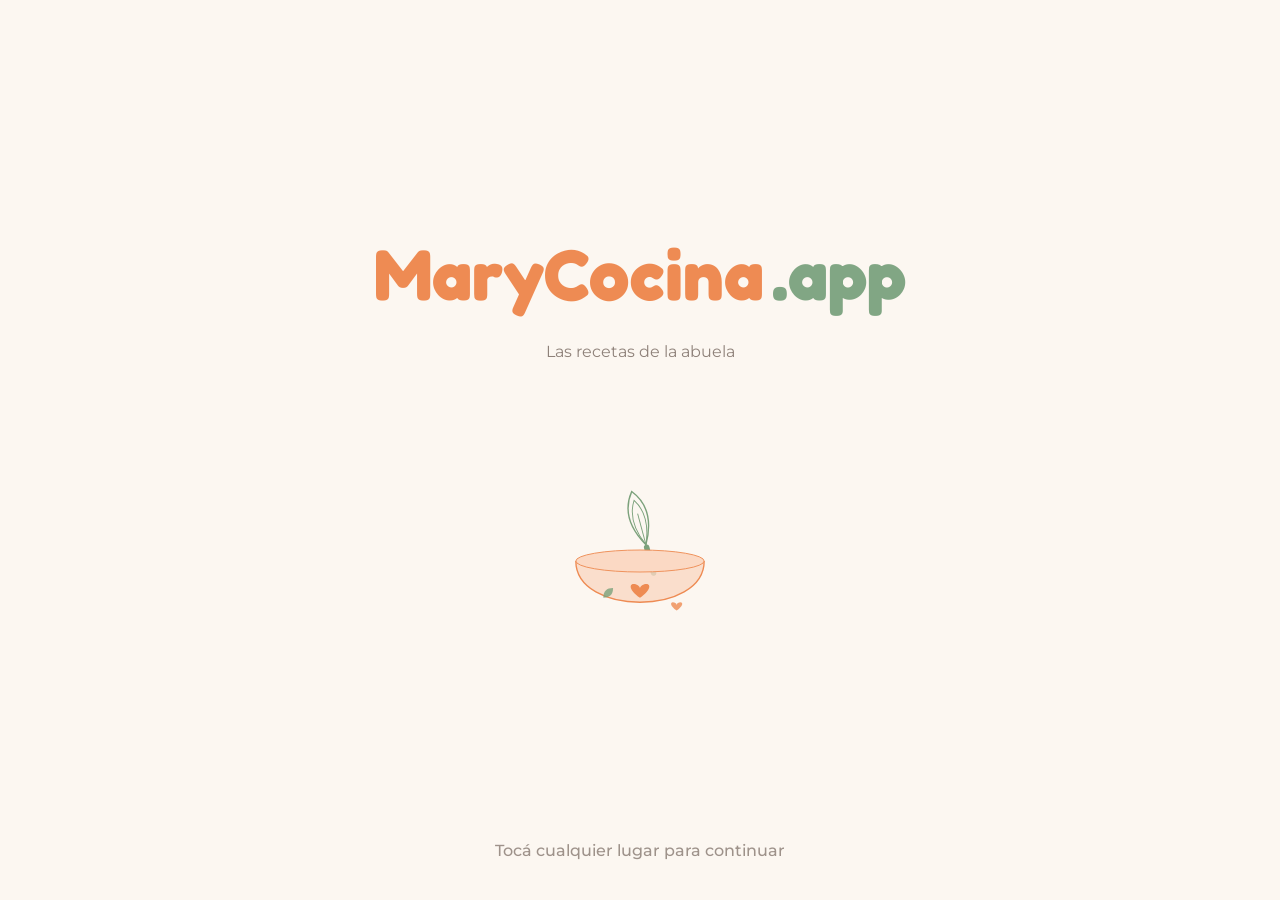
<file: frontend/index.html>
<!DOCTYPE html>
<html lang="es">
<head>
    <meta charset="utf-8">
    <meta name="viewport" content="width=device-width, initial-scale=1.0">
    <meta name="theme-color" content="#ee8b53">

    <title>MaryCocina.app - Las recetas de la abuela</title>

    <link rel="stylesheet" href="https://cdnjs.cloudflare.com/ajax/libs/font-awesome/5.15.3/css/all.min.css">

    <link rel="stylesheet"
          href="https://fonts.googleapis.com/css2?family=Fredoka:wght@300;400;600;700&family=Montserrat:wght@300;400;500;600&display=swap">

    <link rel="stylesheet" href="styles.css">
    <link rel="manifest" href="manifest.json">

</head>

<body>

<section class="view active"
         id="view-inicio"
         onclick="window.location.href='login.html'">

    <div class="container">

        <div class="brand">
            <span class="logo-mary">MaryCocina</span>
            <span class="logo-app">.app</span>
        </div>

        <div class="tagline">
            Las recetas de la abuela
        </div>

        <div class="splash-icon illustration"
             aria-hidden="true"
             style="width:220px;height:220px;margin-top:40px;">

            <svg class="bowl-svg"
                 viewBox="0 0 240 240"
                 xmlns="http://www.w3.org/2000/svg">

                <g transform="translate(110, 60) rotate(-15)">
                    <path d="M5,45 Q-15,10 5,-15 Q25,10 5,45"
                          fill="none"
                          stroke="#7ba17b"
                          stroke-linecap="round"
                          stroke-width="1.5">
                    </path>

                    <path d="M5,45 Q-8,15 5,-5 Q18,15 5,45"
                          fill="none"
                          stroke="#7ba17b"
                          stroke-linecap="round"
                          stroke-width="1">
                    </path>

                    <path d="M5,45 L5,10"
                          fill="none"
                          stroke="#7ba17b"
                          stroke-width="1">
                    </path>

                    <rect fill="#7ba17b"
                          height="35"
                          rx="3"
                          width="6"
                          x="2"
                          y="45">
                    </rect>
                </g>

                <path d="M50,120 C50,180 190,180 190,120"
                      fill="#fbd9c4"
                      opacity="0.8">
                </path>

                <path d="M50,120 C50,180 190,180 190,120"
                      fill="none"
                      stroke="#ee8b53"
                      stroke-linejoin="round"
                      stroke-width="1.5">
                </path>

                <ellipse cx="120"
                         cy="120"
                         fill="#fbd9c4"
                         rx="70"
                         ry="12"
                         stroke="#ee8b53"
                         stroke-width="1">
                </ellipse>

                <path d="M120,150 C120,147 116,145 113,145 C108,145 108,152 120,160 C132,152 132,145 127,145 C124,145 120,147 120,150"
                      fill="#ee8b53">
                </path>

                <g transform="translate(80, 160) rotate(-45)">
                    <path d="M0,0 C5,-5 10,-5 15,0 C10,5 5,5 0,0"
                          fill="#7ba17b"
                          opacity="0.8">
                    </path>
                </g>

                <g transform="translate(160, 165) scale(0.6)">
                    <path d="M0,5 C0,2 -4,0 -7,0 C-12,0 -12,7 0,15 C12,7 12,0 7,0 C4,0 0,2 0,5"
                          fill="#ee8b53"
                          opacity="0.8">
                    </path>
                </g>

            </svg>

        </div>

    </div>

    <div class="continue-hint footer">
        Tocá cualquier lugar para continuar
    </div>

</section>

</body>
</html>
</file>
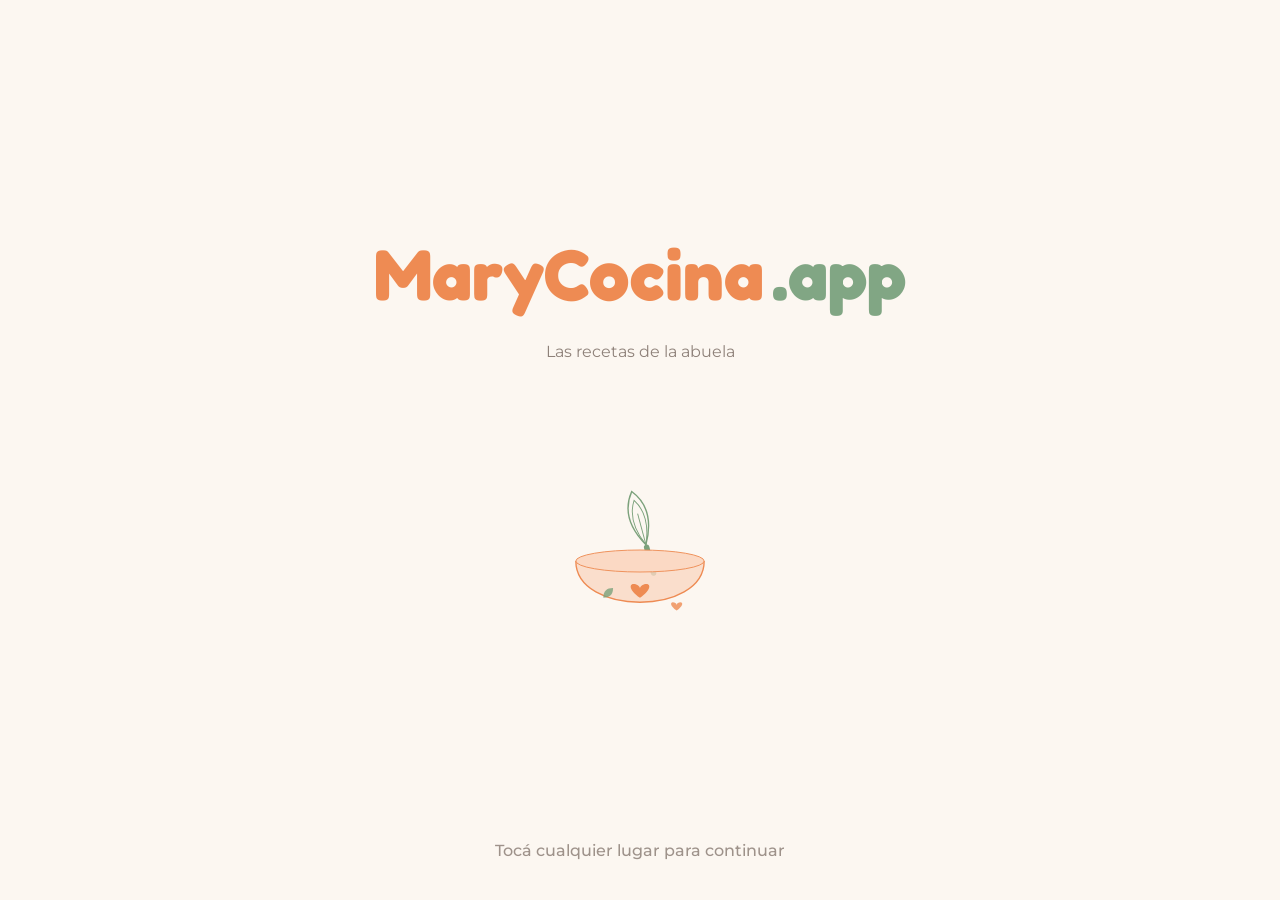
<file: frontend/dashboard.html>
<!DOCTYPE html>
<html lang="es">
<head>
    <meta charset="utf-8">
    <meta name="viewport" content="width=device-width, initial-scale=1.0">

    <title>MaryCocina.app - Dashboard</title>

    <link rel="stylesheet"
          href="https://cdnjs.cloudflare.com/ajax/libs/font-awesome/5.15.3/css/all.min.css">

    <link rel="stylesheet"
          href="https://fonts.googleapis.com/css2?family=Fredoka:wght@300;400;600;700&family=Montserrat:wght@300;400;500;600&display=swap">

    <link rel="stylesheet" href="styles.css">
</head>

<body>

<section class="view active" id="view-dashboard">

    <div class="notebook">

        <div class="spiral-binding" aria-hidden="true"></div>

        <header>
            <div class="logo">
                <span class="logo-mary">MaryCocina</span>
                <span class="logo-app">.app</span>
            </div>

            <button class="btn-logout"
                    onclick="window.location.href='login.html'">
                Salir
            </button>
        </header>

        <div class="actions-row">
           <button class="new-recipe-btn btn-add"
                  onclick="window.location.href='recipe.html?mode=new'">
             <i class="fas fa-plus-circle"></i>
             Nueva receta
           </button>
        </div>

        <div class="search-container search-bar">

            <i class="fas fa-search"></i>

            <input class="search-input"
                   placeholder="Buscar receta..."
                   type="text">

            <select class="category-select"
                    aria-label="Filtrar por categoría">

                <option value="">
                    Todas las categorías
                </option>

            </select>

        </div>

        <div class="recipe-list">

            <!-- Se llena dinámicamente desde JS -->
            <div class="empty-placeholder">
                Cargando recetas...
            </div>

        </div>

    </div>

</section>

<script src="app.js"></script>

</body>
</html>
</file>
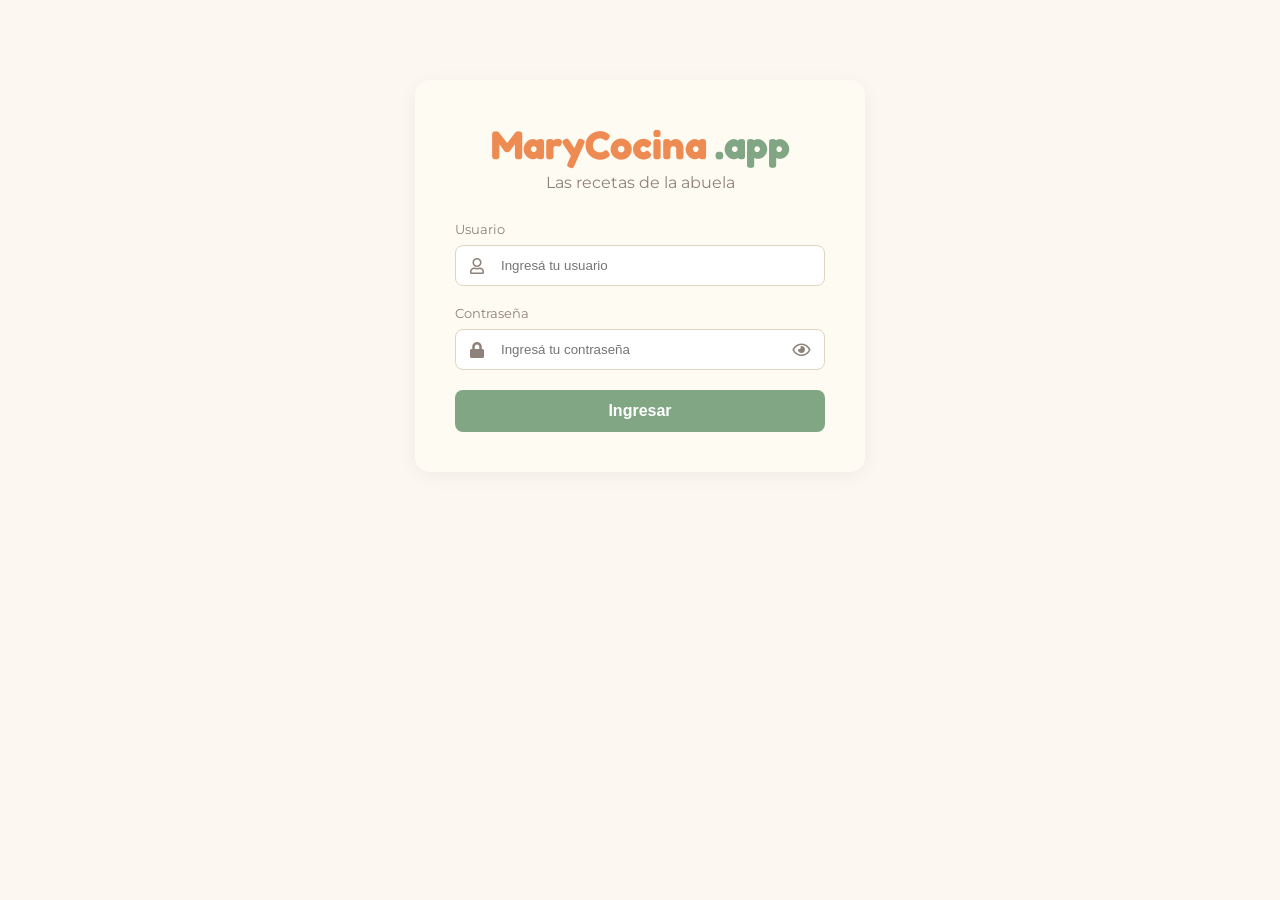
<file: frontend/login.html>
<!DOCTYPE html>
<html lang="es">
<head>
    <meta charset="utf-8">
    <meta name="viewport" content="width=device-width, initial-scale=1.0">

    <title>MaryCocina.app - Login</title>

    <link rel="stylesheet"
          href="https://cdnjs.cloudflare.com/ajax/libs/font-awesome/5.15.3/css/all.min.css">

    <link rel="stylesheet"
          href="https://fonts.googleapis.com/css2?family=Fredoka:wght@300;400;600;700&family=Montserrat:wght@300;400;500;600&display=swap">

    <link rel="stylesheet" href="styles.css">
</head>

<body>

<section class="view active" id="view-login">

    <div class="card-auth">

        <div class="brand">
            <span class="logo-mary">MaryCocina</span>
            <span class="logo-app">.app</span>
        </div>

        <div class="tagline">
            Las recetas de la abuela
        </div>

        <div class="form-group">
            <label>Usuario</label>

            <div class="input-wrapper">
                <i class="far fa-user"></i>
                <input type="text" placeholder="Ingresá tu usuario">
            </div>
        </div>

        <div class="form-group">
            <label>Contraseña</label>

            <div class="input-wrapper">
                <i class="fas fa-lock"></i>
                <input type="password" placeholder="Ingresá tu contraseña">

                <i class="far fa-eye toggle-pwd"></i>
            </div>
        </div>

        <button class="btn-primary">Ingresar</button>

    </div>

    </div>

</section>

<script src="login.js"></script>

</body>
</html>
</file>
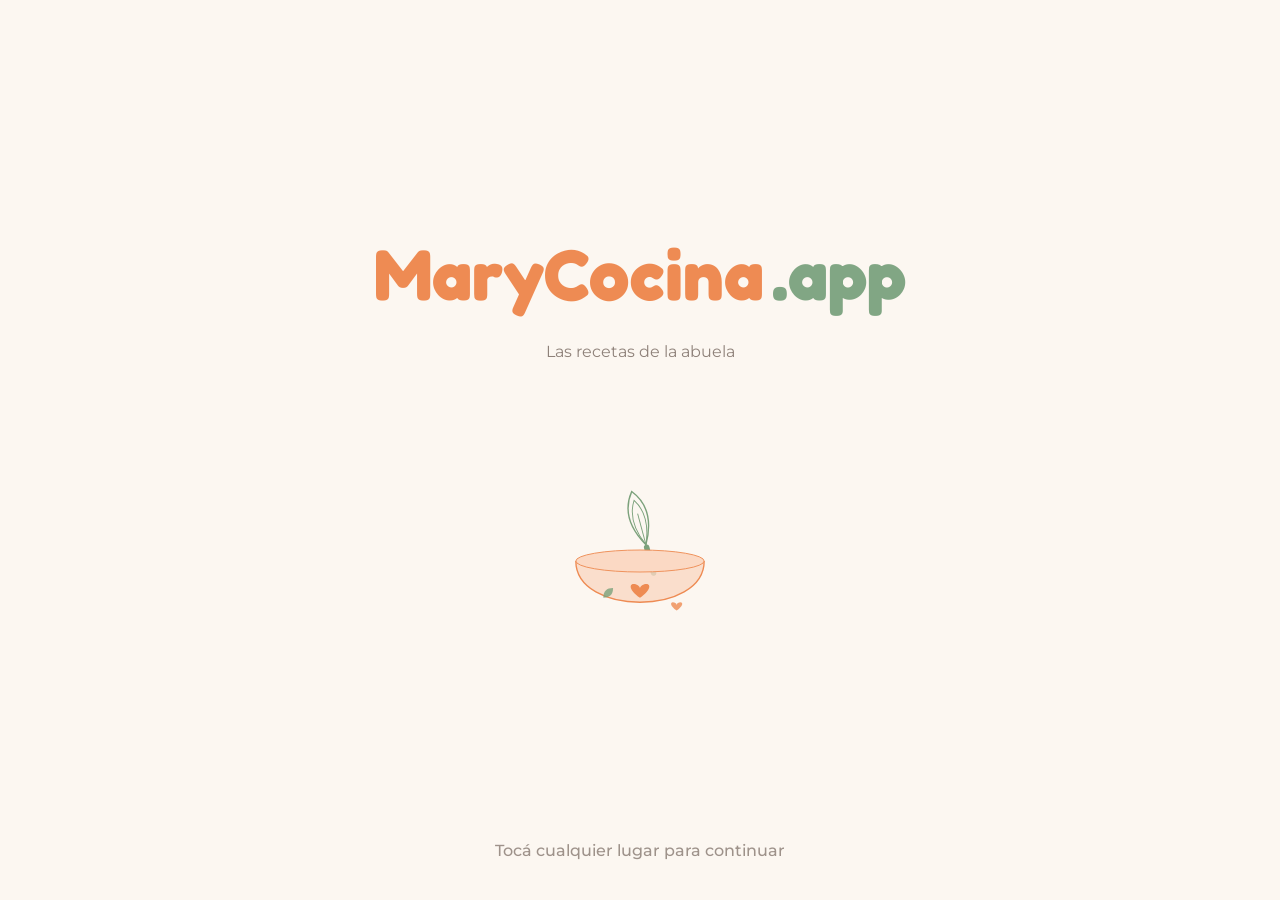
<file: frontend/recipe.html>
<!DOCTYPE html>
<html lang="es">
<head>
    <meta charset="utf-8">
    <meta name="viewport" content="width=device-width, initial-scale=1.0">

    <title>MaryCocina.app - Receta</title>

    <link rel="stylesheet"
          href="https://cdnjs.cloudflare.com/ajax/libs/font-awesome/5.15.3/css/all.min.css">

    <link rel="stylesheet"
          href="https://fonts.googleapis.com/css2?family=Fredoka:wght@300;400;600;700&family=Montserrat:wght@300;400;500;600&display=swap">

    <link rel="stylesheet" href="styles.css">
</head>

<body>

<section class="view active" id="view-detail">

    <div class="detail-container">

        <!-- NAV SUPERIOR -->
        <div class="detail-nav">

            <a class="back-btn"
               href="dashboard.html">

                <i class="fas fa-arrow-left"></i>
                Volver
            </a>

            <div class="brand" style="font-size:1.5rem;margin:0;">
                <span class="logo-mary">MaryCocina</span>
                <span class="logo-app">.app</span>
            </div>

            <div class="action-btns">

                <button class="btn-outline edit">
                    <i class="far fa-edit"></i>
                    Editar
                </button>

                <button class="btn-outline delete">
                    <i class="far fa-trash-alt"></i>
                    Borrar
                </button>

                <button class="btn-outline btn-save save-detail"
                   style="display:none">
                   <i class="fas fa-save"></i>
                   Guardar 
               </button>

              <button class="btn-outline btn-cancel cancel-edit"
                 style="display:none">
                <i class="fas fa-times"></i>
                Cancelar
              </button>

            </div>

        </div>

        <!-- HERO -->
        <div class="detail-hero">

            <div class="detail-img-wrap">

                <img class="detail-img"
                     src="https://mjomwvkhxohryhccpzku.supabase.co/storage/v1/object/public/Recetas/blanco.jpg"
                     alt="Imagen receta">

                  <input type="file"
                      accept="image/*"
                      class="detail-image-input"
                      style="position:absolute;left:-9999px;width:1px;height:1px;overflow:hidden;">

                <button class="btn-outline change-image-btn"
                        style="display:none">
                    Cambiar imagen
                </button>

                <div class="image-add-icon"
                     style="display:none"
                     title="Agregar imagen">

                    <i class="fas fa-camera"></i>

                </div>

            </div>

            <div class="detail-meta">

                <h1 class="detail-title"></h1>

                <input class="detail-title-input"
                       placeholder="Nombre de la receta"
                       style="display:none;font-size: 2.5rem;font-weight:700;">

                <div class="cat-badge">
                    <i class="fas fa-birthday-cake"></i>
                </div>

                <input class="detail-category-input"
                       placeholder="Categoría"
                       style="display:none;width: 100%;padding: 8px; margin-top: 8px;">

                <p class="detail-description"></p>

                <textarea class="detail-description-input"
                          placeholder="Descripcion de la receta"
                          style="display:none;width: 100%; min-height: 120px;padding: 8px; margin-top: 8px;">
                </textarea>

            </div>

        </div>

        <!-- INGREDIENTES -->
        <div class="section-box">

            <h2 class="section-title">
                <i class="fas fa-mortar-pestle"></i>
                Ingredientes
            </h2>

            <div class="section-content">

                <ul class="ingredients-list"></ul>

                <textarea class="detail-ingredients-input"
                          placeholder="Ingrese los ingredientes separados con coma"
                          style="display:none;width:100%;min-height:80px;margin-top:10px;padding:8px;">
                </textarea>

            </div>

        </div>

        <!-- PASOS -->
        <div class="section-box">

            <h2 class="section-title">
                <i class="fas fa-utensils"></i>
                Paso a paso
            </h2>

            <div class="section-content">

                <div class="steps-list"></div>

                <textarea class="detail-steps-input"
                          placeholder="Ingrese un paso debajo del otro"
                          style="display:none;width:100%;min-height:120px;margin-top:10px;padding:8px;">
                </textarea>

            </div>

        </div>

    </div>

</section>

<!-- JS específico del detalle -->
<script src="recipe.js"></script>

</body>
</html>
</file>
<file: frontend/styles.css>
:root {
    --primary: #ee8b53;
    --primary-light: #f2a67a;
    --secondary: #81a684;
    --bg-cream: #fcf7f1;
    --bg-card: #FEFBF3;
    --text-dark: #000000;
    --text-muted: #8e8179;
    --border: #E0D5C1;
    --danger: #E74C3C;
}

* {
    box-sizing: border-box;
    margin: 0;
    padding: 0;
}

body {
    font-family: 'Montserrat', sans-serif;
    background-color: var(--bg-cream);
    color: var(--text-dark);
}

/* =========================
   BRAND (GLOBAL)
========================= */

.brand {
    font-size: 2.5rem;
    font-weight: 700;
    text-align: center;
    margin-bottom: 5px;
    display: flex;
    align-items: baseline;
    justify-content: center;
    gap: 8px;
}

.logo-mary {
    font-family: 'Fredoka', sans-serif;
    font-weight: 700;
    color: var(--primary);
}

.logo-app {
    font-family: 'Fredoka', sans-serif;
    font-weight: 700;
    color: var(--secondary);
}

.tagline {
    text-align: center;
    color: var(--text-muted);
    font-size: 1rem;
    margin-bottom: 30px;
}

/* =========================
   INDEX (INICIO)
========================= */

#view-inicio {
    min-height: 100vh;
    display: flex;
    flex-direction: column;
    justify-content: center;
    align-items: center;
    cursor: pointer;
}

.container {
    display: flex;
    flex-direction: column;
    align-items: center;
    justify-content: center;
    gap: 20px;
    text-align: center;
}



#view-inicio .brand {
    font-size: 4.5rem;
}

.footer {
    position: absolute;
    left: 50%;
    bottom: 40px;
    transform: translateX(-50%);
    color: var(--text-muted);
    font-size: 1rem;
    font-weight: 500;
    opacity: 0.85;
    animation: breathe 2s ease-in-out infinite;
}

@keyframes breathe {
    0% { transform: translateX(-50%) scale(1); opacity: 0.75; }
    50% { transform: translateX(-50%) scale(1.04); opacity: 1; }
    100% { transform: translateX(-50%) scale(1); opacity: 0.75; }
}

/* =========================
   LOGIN
========================= */

.card-auth {
    background: var(--bg-card);
    padding: 40px;
    border-radius: 15px;
    box-shadow: 0 4px 20px rgba(0,0,0,0.05);
    width: 100%;
    max-width: 450px;
    margin: 80px auto;
}

.form-group {
    margin-bottom: 20px;
}

.form-group label {
    display: block;
    font-size: 0.8rem;
    margin-bottom: 8px;
    color: var(--text-muted);
}

.input-wrapper {
    position: relative;
    display: flex;
    align-items: center;
}

.input-wrapper i {
    position: absolute;
    left: 15px;
    color: var(--text-muted);
}

.input-wrapper .toggle-pwd {
    right: 15px;
    left: auto;
    cursor: pointer;
}

.input-wrapper input {
    width: 100%;
    padding: 12px 15px 12px 45px;
    border: 1px solid var(--border);
    border-radius: 8px;
    background: #fff;
    
}

.btn-primary {
    width: 100%;
    padding: 12px;
    background: var(--secondary);
    color: white;
    border: none;
    border-radius: 8px;
    font-size: 1rem;
    font-weight: 600;
    cursor: pointer;
}

/* =========================
   DASHBOARD (NOTEBOOK)
========================= */

.notebook {
    position: relative;
    width: 100%;
    max-width: 900px;
    background: var(--bg-card);
    border-radius: 20px;
    padding: 40px 40px 40px 100px;
    margin: 40px auto;
    box-shadow: 0 10px 30px rgba(0,0,0,0.1);
    border: 1px solid #ddd;
}

.spiral-binding {
    position: absolute;
    left: 0;
    top: 0;
    bottom: 0;
    width: 80px;
    pointer-events: none;
}

.btn-logout {
    position: absolute;
    right: 22px;
    top: 18px;
    background: transparent;
    color: var(--primary);
    border: 1px solid var(--primary);
    padding: 8px 12px;
    border-radius: 8px;
    font-weight: 600;
    cursor: pointer;
}


header {
    display: flex;
    justify-content: space-between;
    align-items: center;
    margin-bottom: 30px;
}

.logo {
    font-size: 2.5rem;
    font-weight: 800;
    display: flex;
    gap: 8px;
}

.actions-row {
    margin: 10px 0;
}

.btn-add {
    background: var(--primary);
    color: white;
    border: none;
    padding: 10px 20px;
    border-radius: 8px;
    font-weight: 700;
    cursor: pointer;
    display: flex;
    align-items: center;
    gap: 8px;
    font-size: 0.9rem;
    box-shadow: 0 2px 4px rgba(0,0,0,0.1);
}

.search-container {
    display: flex;
    gap: 10px;
    margin-bottom: 20px;
    position: relative;
   
}

.search-container i { 
    position: absolute; 
    left: 15px; top: 50%; 
    transform: translateY(-50%); 
    color: #999; 
    
}

.search-input {
    flex: 1;
    padding: 12px 12px 12px 45px;
    border-radius: 10px;
    border: 1px solid var(--border);
    font-size: 1rem;
    color: #1a1a1a; 
    font-weight:500;
}

.category-select {
    width: 200px;
    padding: 10px;
    border: 1px solid var(--border);
    border-radius: 10px;
    font-size: 0.95rem;
    color: var(--text-muted);
    
}

/* recetas */
.recipe-list {
    display: flex;
    flex-direction: column;
    gap: 15px;
}

.recipe-card {
    display: flex;
    gap: 20px;
    padding: 12px;
    border: 1px solid var(--border);
    border-radius: 12px;
    background: white;
    cursor: pointer;
}

/* =========================
   DETAIL (RECIPE)
========================= */

.detail-container {
    width: 100%;
    max-width: 900px;
    margin: 40px auto;
    background: var(--bg-card);
    border-radius: 20px;
    padding: 40px;
    box-shadow: 0 4px 15px rgba(0,0,0,0.1);
}

.detail-nav {
    display: flex;
    justify-content: space-between;
    margin-bottom: 30px;
}

.back-btn {
    text-decoration: none;
    color: var(--text-dark);
    display: flex;
    gap: 10px;
    align-items: center;
}

.action-btns {
    display: flex;
    gap: 10px;
}

.btn-outline {
    /* base style for action buttons: unified size and layout */
    border-radius: 10px;
    padding: 10px 18px;
    min-width: 140px;
    display: inline-flex;
    align-items: center;
    justify-content: center;
    gap: 8px;
    font-weight: 700;
    font-size: 0.95rem;
    cursor: pointer;
    border: 2px solid var(--border);
    background: transparent;
    color: var(--text-dark);
}


/* variantes: borde y texto del color correspondiente, fondo transparente */
.btn-save {
    border-color: #27ae60;
    color: #27ae60;
    background: transparent;
}
.btn-save:hover { background: rgba(39,174,96,0.08); }

.btn-cancel {
    border-color: var(--border);
    color: var(--text-dark);
    background: transparent;
}
.btn-cancel:hover { background: rgba(0,0,0,0.03); }

.btn-outline.edit {
    border-color: #f0b429;
    color: #f0b429;
    background: transparent;
}
.btn-outline.edit:hover { background: rgba(240,180,41,0.08); }

.btn-outline.delete {
    border-color: var(--danger);
    color: var(--danger);
    background: transparent;
}
.btn-outline.delete:hover { background: rgba(231,76,60,0.08); }

/* hero */
.detail-hero {
    display: flex;
    gap: 30px;
    margin-bottom: 40px;
}

.detail-img {
    width: 330px;
    height: 230px;
    object-fit: cover;
    border-radius: 15px;
    display: block;

}

.section-box {
    background: rgba(255,255,255,0.5);
    border: 1px solid var(--border);
    border-radius: 15px;
    padding: 25px;
    margin-bottom: 30px;
}

.detail-meta {
    flex: 1;
    display: flex;
    flex-direction: column;
    justify-content: flex-start;
}

.detail-title {
    font-family: 'Fredoka', sans-serif;
    font-size: 2.4rem;
    font-weight: 700;
    color: var(--text-dark);
    margin-bottom: 15px;
}

.cat-badge {
    display: inline-flex;
    align-items: center;
    gap: 6px;
    color: var(--primary);
    font-weight: 600;
    font-size: 0.95rem;
    margin-bottom: 15px;
}

.detail-description {
    color: var(--text-dark);
    line-height: 1.8;
    font-size: 0.95rem;
}

.section-title {
    display: flex;
    align-items: center;
    gap: 10px;
    color: var(--secondary);
    font-family: 'Fredoka', sans-serif;
    font-size: 1.4rem;
    margin-bottom: 20px;
}

.section-title i {
    color: var(--primary);
}

.ingredients-list {
    list-style: disc !important;
    padding-left: 30px !important;
    margin-left: 0;
    color: var(--text-dark);
    line-height: 2;
}

.ingredients-list li {
    display: list-item !important;
    list-style: disc !important;
    margin-bottom: 8px;
}

.steps-list {
    display: flex;
    flex-direction: column;
    gap: 15px;
}

.step-item {
    display: flex;
    align-items: flex-start;
    gap: 15px;
}

.step-num {
    width: 28px;
    height: 28px;
    border-radius: 50%;
    background: rgba(129,166,132,0.15);
    color: var(--secondary);
    font-weight: 700;
    display: flex;
    align-items: center;
    justify-content: center;
    flex-shrink: 0;
    font-size: 0.9rem;
}

.step-text {
    flex: 1;
    color: var(--text-dark);
    line-height: 1.8;
    font-size: 0.95rem;
}



/* =========================
   RESPONSIVE
========================= */

@media (max-width: 768px) {

    /* Pantalla inicio */
    #view-inicio .brand {
        font-size: clamp(2.2rem, 10vw, 4.5rem);
    }

    .footer {
        width: 90%;
        text-align: center;
    }

    /* Notebook principal */
    .notebook {
        width: calc(100% - 20px);
        margin: 10px auto;
        padding: 20px;
        border-radius: 15px;
    }

    .spiral-binding {
        display: none;
    }

    /* Header */
    header {
        display: flex;
        justify-content: space-between;
        align-items: center;
        gap: 10px;
    }

    .logo {
        font-size: 1.8rem;
    }

    .btn-logout {
        position: static;
        margin: 0;
    }

    /* Buscador */
    .search-container {
     display: flex;
     flex-direction: column;
     margin-bottom: 30px;
     
    }

    .search-container i {
     top: 22px;
     left: 15px;
     transform: none;
     transform: translateY(-50%);
     
    }

    .category-select {
        width: 100%;
        min-height: 48px;
        font-size: 1rem;
    }

    /* Lista recetas */
    .recipe-item {
        flex-direction: column;
        align-items: stretch;
    }

    .recipe-thumb {
        width: 100%;
        height: 200px;
    }

    .recipe-info h3 {
        font-size:1.3rem;
        text-align:center;
    }

    .recipe-list {
      display: flex;
      flex-direction: column;
      gap: 15px;
      margin-top: 20px;
    }

    .recipe-category {
        text-align: center;
    }

    /* Detalle receta */
    .detail-container {
        width: calc(100% - 20px);
        margin: 10px auto;
        padding: 20px;
    }

    .detail-nav {
        flex-wrap: wrap;
        gap: 10px;
    }

    .action-btns {
        width: 100%;
        justify-content: flex-end;
        display:flex;
        flex-wrap:wrap;
        gap:8px;
    }

    .detail-hero {
        flex-direction: column;
    }

    .detail-img {
        width: 100%;
        height: auto;
    }

    .detail-title {
        font-size: 2.2rem;
        line-height: 1.1;
    }

    .btn-outline {
         min-width:auto;
        flex:1;
    }

    .brand{
        font-size:1.5rem;
        gap:4px;
    }
}

/* =================================
   DETALLE RECETA COMPLETO
================================= */

.detail-meta{
    flex:1;
    display:flex;
    flex-direction:column;
}

.detail-title{
    font-family:'Fredoka',sans-serif;
    font-size:3rem;
    color:var(--text-dark);
    margin-bottom:10px;
}

.cat-badge{
    display:inline-flex;
    align-items:center;
    gap:8px;
    background:rgba(238,139,83,.15);
    color:var(--primary);
    padding:8px 14px;
    border-radius:999px;
    width:fit-content;
    margin-bottom:20px;
    font-weight:600;
}

.detail-description{
    line-height:1.8;
    color:var(--text-dark);
}

.detail-img-wrap{
    position:relative;
    flex-shrink:0;
}

.image-add-icon{
    position:absolute;
    right:15px;
    bottom:15px;
    width:48px;
    height:48px;
    border-radius:50%;
    background:var(--primary);
    color:white;
    cursor:pointer;
    align-items:center;
    justify-content:center;
    font-size:1.2rem;
    box-shadow:0 4px 12px rgba(0,0,0,.15);
}

.detail-title-input{
    width:100%;
    font-family:'Fredoka',sans-serif;
    color:var(--text-dark);
    border:1px solid var(--border);
    border-radius:10px;
    color:#1a1a1a;
    font-weight:700;
    font-size: 1.1rem;
    padding: 12px;
}

.detail-category-input,
.detail-description-input,
.detail-ingredients-input,
.detail-steps-input{
    width:100%;
    border:1px solid var(--border);
    border-radius:10px;
    padding:12px;
    background:white;
    font-weight:500;
    font-family:'Montserrat',sans-serif;
}

.detail-description-input{
    min-height:120px;
}

.detail-ingredients-input{
    min-height:100px;
}

.detail-steps-input{
    min-height:180px;
}

.section-title{
    display:flex;
    align-items:center;
    gap:10px;
    margin-bottom:20px;
    font-size:1.4rem;
    color:var(--text-dark);
}

.ingredients-list {
    list-style: disc !important;
    padding-left: 30px !important;
    margin-left: 0;
    color: var(--text-dark);
    line-height: 2;
}

.ingredients-list li {
    display: list-item !important;
    list-style: disc !important;
    margin-bottom: 8px;
    overflow-wrap: anywhere;
}

.step-item{
    display:flex;
    gap:15px;
    margin-bottom:15px;
}

.step-num{
    width:35px;
    height:35px;
    border-radius:50%;
    background:var(--primary);
    color:white;
    display:flex;
    align-items:center;
    justify-content:center;
    font-weight:700;
    flex-shrink:0;
}

.step-text{
    flex:1;
    line-height:1.7;
}

/* Texto que escribe el usuario */
.detail-title-input,
.detail-category-input,
.detail-description-input,
.detail-ingredients-input,
.detail-steps-input{
    color: #1a1a1a;
}

/* Texto de ayuda (placeholder) */
.detail-title-input::placeholder,
.detail-category-input::placeholder,
.detail-description-input::placeholder,
.detail-ingredients-input::placeholder,
.detail-steps-input::placeholder{
    color: var(--text-muted);
    opacity: 1;
}

.recipe-item{
    display:flex;
    align-items:center;
    gap:20px;

    padding:12px;

    background:white;
    border:1px solid var(--border);
    border-radius:16px;

    cursor:pointer;

    transition:.2s;
}

.recipe-item:hover{
    transform:translateY(-2px);
}

.recipe-thumb{
    width:160px;
    height:100px;

    object-fit:cover;

    border-radius:12px;

    flex-shrink:0;
}

.recipe-info{
    display:flex;
    flex-direction:column;
    justify-content:center;
}

.recipe-info h3{
    margin:0;
    font-size:1.4rem;
    color:#000;
    font-family: 'Nunito', sans-serif;
}

.recipe-category{
    margin-top:10px;
    color:var(--primary);
    font-size:1rem;
    font-weight:700;
    font-family: 'Nunito', sans-serif;
    
}
</file>
